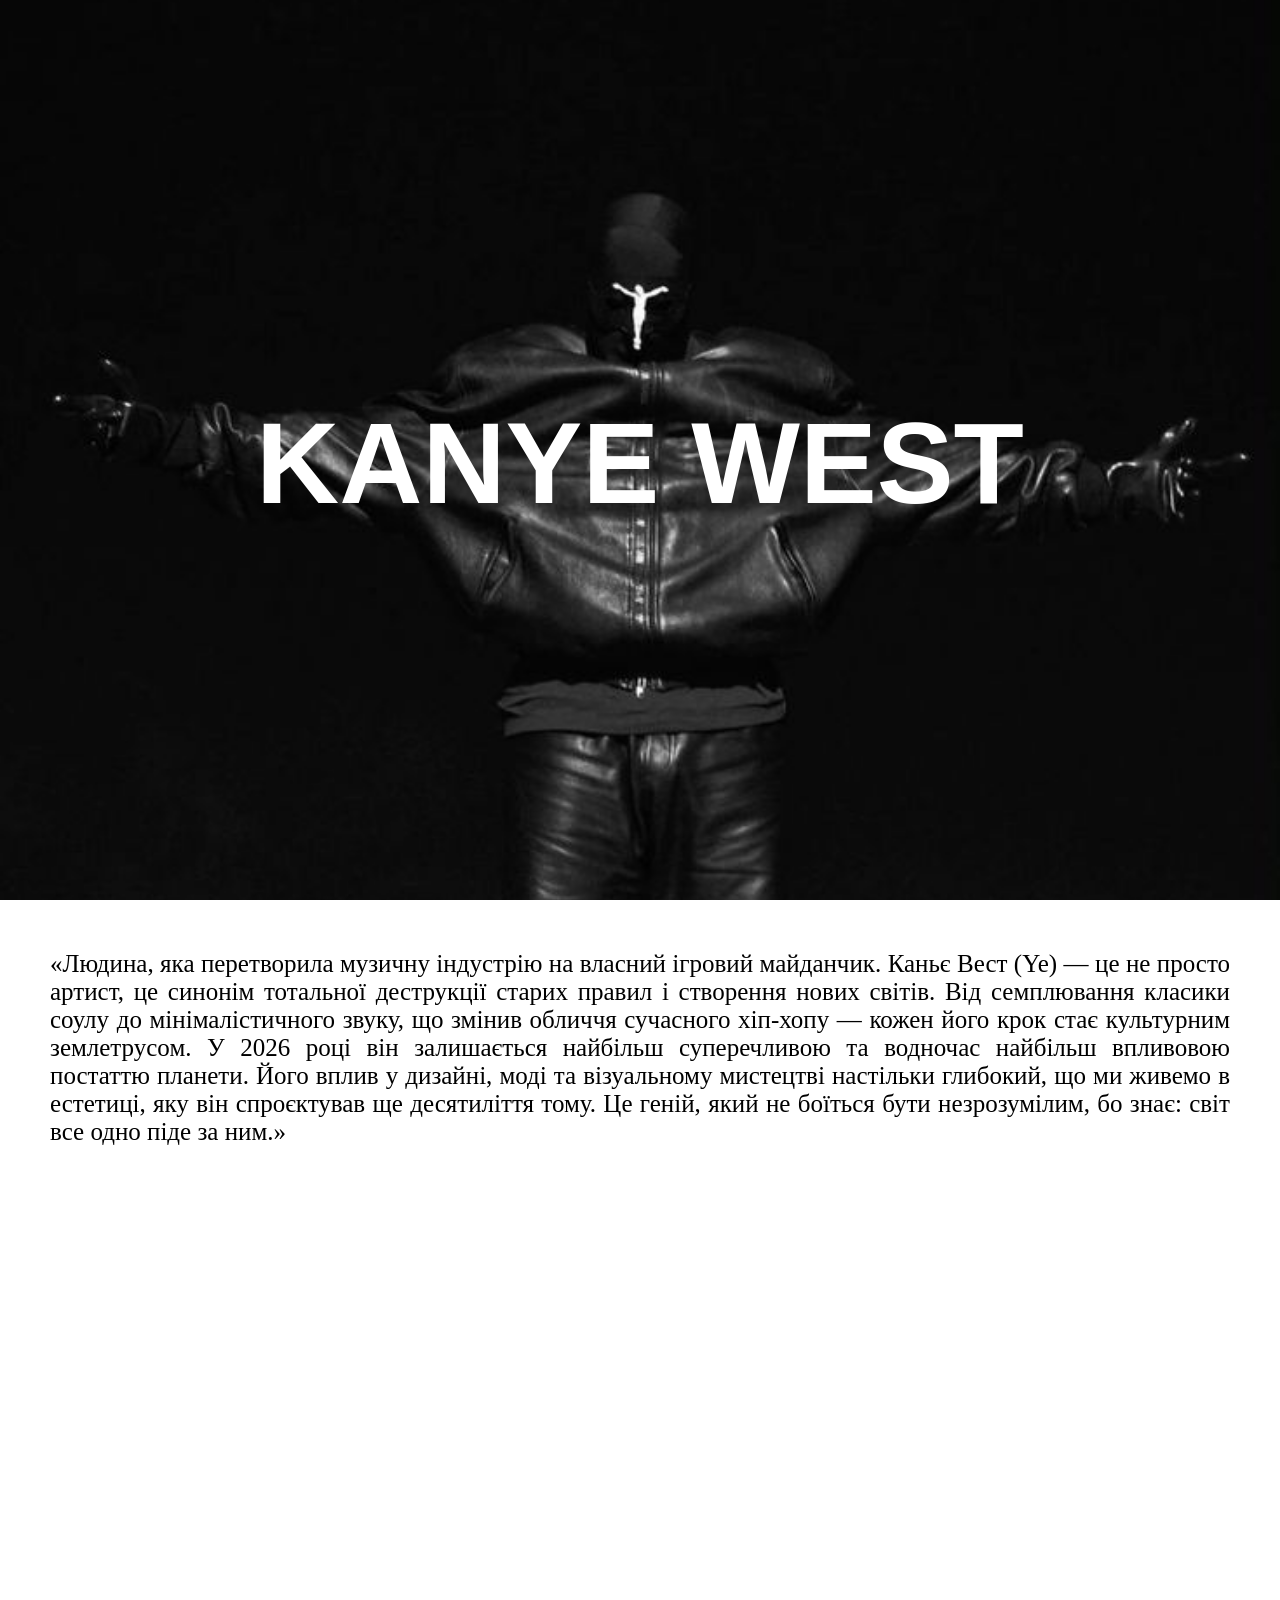
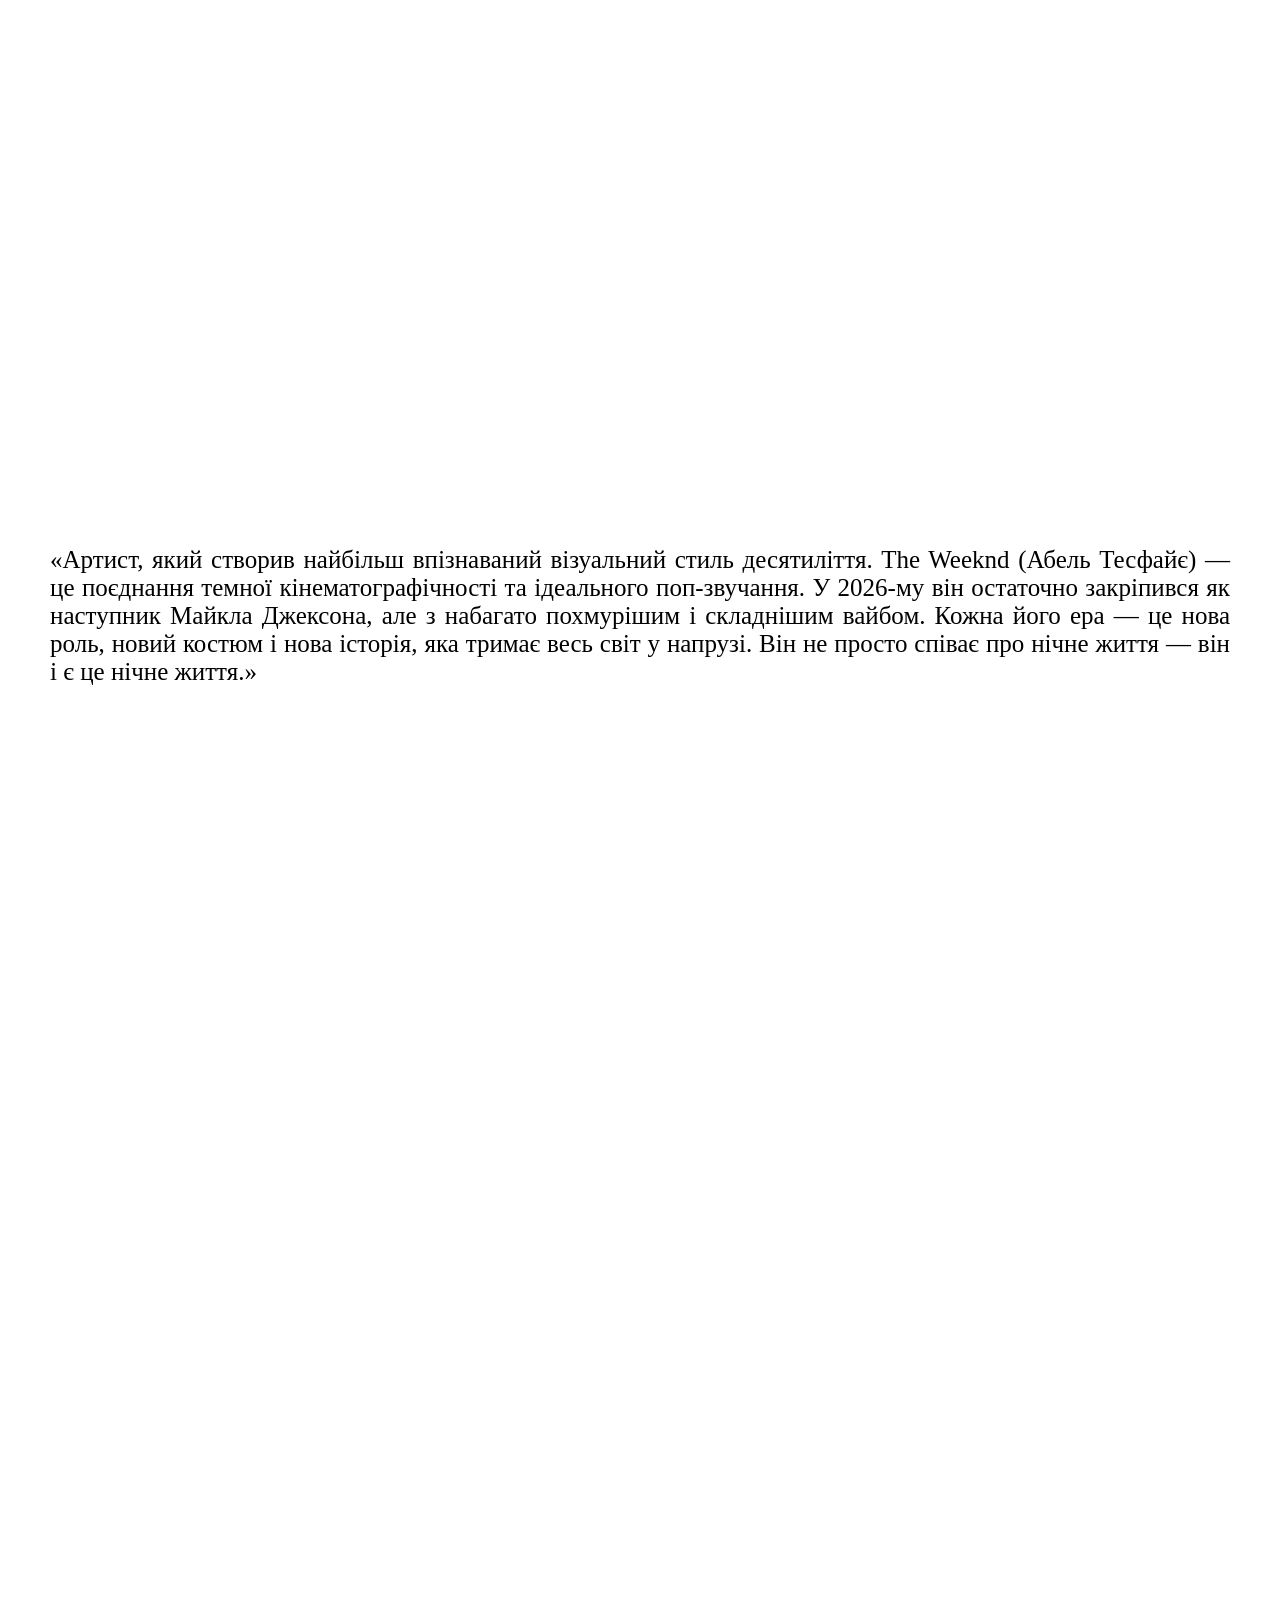
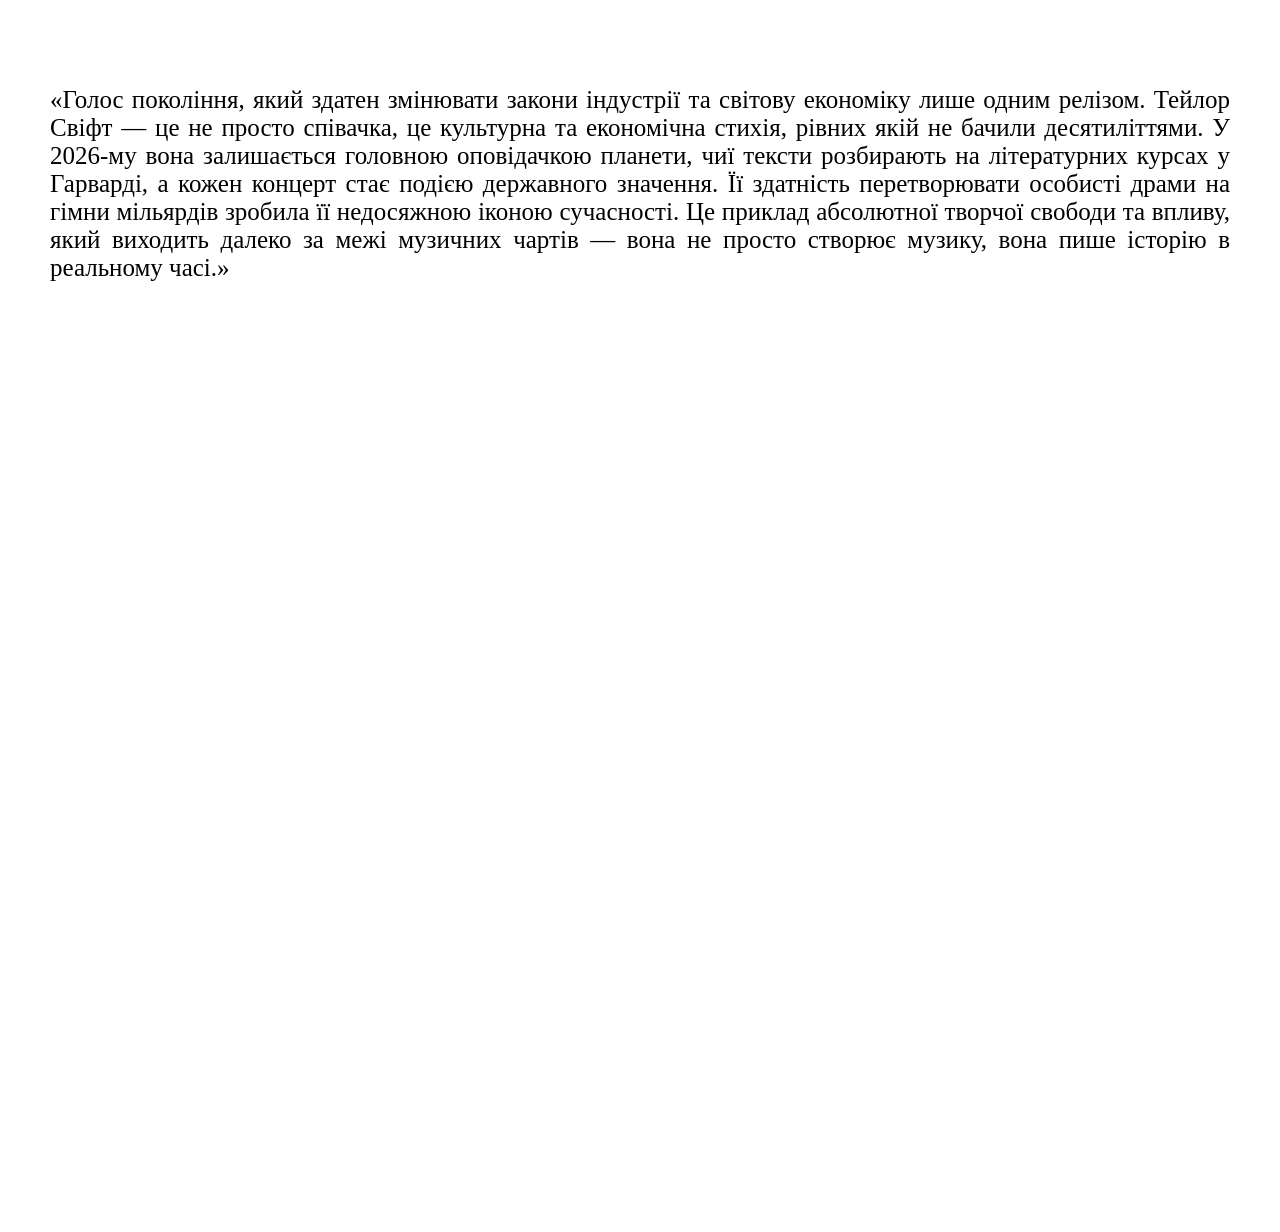
<file: artist.html>
<!DOCTYPE html>
<html lang="en">
<head>
    <meta charset="UTF-8">
    <meta name="viewport" content="width=device-width, initial-scale=1.0">
    <title>Artists</title>
    <link rel="stylesheet" href="style.css">
    <link rel="shortcut icon" href="pictures/favicon.jpg">
</head>
<body>
    <section class="bg parallax1">
        <h1 class="artist__h1">
            KANYE WEST
        </h1>
    </section>
    <section class="Text">
        <p class="artist__p">«Людина, яка перетворила музичну індустрію на власний ігровий майданчик. Каньє Вест (Ye) — це не просто артист, це синонім тотальної деструкції старих правил і створення нових світів. Від семплювання класики соулу до мінімалістичного звуку, що змінив обличчя сучасного хіп-хопу — кожен його крок стає культурним землетрусом. У 2026 році він залишається найбільш суперечливою та водночас найбільш впливовою постаттю планети. Його вплив у дизайні, моді та візуальному мистецтві настільки глибокий, що ми живемо в естетиці, яку він спроєктував ще десятиліття тому. Це геній, який не боїться бути незрозумілим, бо знає: світ все одно піде за ним.»</p>
    </section>
    <section class="bg parallax2">
        <h1 class="artist__h1">
            THE WEEKND
        </h1>
    </section>
    <section class="Text">
        <p class="artist__p">«Артист, який створив найбільш впізнаваний візуальний стиль десятиліття. The Weeknd (Абель Тесфайє) — це поєднання темної кінематографічності та ідеального поп-звучання. У 2026-му він остаточно закріпився як наступник Майкла Джексона, але з набагато похмурішим і складнішим вайбом. Кожна його ера — це нова роль, новий костюм і нова історія, яка тримає весь світ у напрузі. Він не просто співає про нічне життя — він і є це нічне життя.»</p>
    </section>
    <section class="bg parallax3">
        <h1 class="artist__h1" >
            TAYLORSWIFT
        </h1>
    </section>
    <section class="Text">
        <p class="artist__p">«Голос покоління, який здатен змінювати закони індустрії та світову економіку лише одним релізом. Тейлор Свіфт — це не просто співачка, це культурна та економічна стихія, рівних якій не бачили десятиліттями. У 2026-му вона залишається головною оповідачкою планети, чиї тексти розбирають на літературних курсах у Гарварді, а кожен концерт стає подією державного значення. Її здатність перетворювати особисті драми на гімни мільярдів зробила її недосяжною іконою сучасності. Це приклад абсолютної творчої свободи та впливу, який виходить далеко за межі музичних чартів — вона не просто створює музику, вона пише історію в реальному часі.»</p>
    </section>
    <section class="bg parallax4">
        <h1 class="artist__h1">
            Музика — це мова, яку розуміє кожен.
        </h1>
    </section>        
    </body>
</html>
</file>
<file: style.css>
:root {
    --white: #fff;
    --gray: #808080;
    --blue: #00bfff
}

* {
    margin: 0;
    padding: 0;
    box-sizing: border-box;
}

.body__background1 {
    background-color: black;
    background-image: url(/pictures/3738-5c7ca81b2faf06d3d7cb0e5a130b56b6.png);
    background-repeat: no-repeat;
    background-size: cover;
    background-position: center;
    max-width: auto;
    min-height: 100vh;
    width: 100%;
    box-sizing:border-box;
}
/*
@media (min-width: 767px) {
    .body__background1 {

        background-size: 100%;
        background-position: center;
    }
}
*/
.header {
    padding: 3vw
}

.header__container {
    max-width: 100%;
    margin: auto;
}

.header__nav {
    display: flex;
    justify-content: space-between;
    align-items: center; 
    flex-wrap: wrap;
    flex-direction: column;
}

.header__list-item {
    display: flex;
    list-style: none;
    gap: 10vw;
}

.header__list-link {
    text-decoration: none;
    color: white;
    font-size: 4vw;
    font-weight: 800;
    font-family: 'Arial', sans-serif;
    color: var(--gray);
    transition: color 0.3s;
}

.header__list-link.active {
    color: var(--white);
    border-bottom: 2px solid var(--white);
    padding-bottom: 2px;
}

.header__list-link:hover {
    color: var(--white);
}

.hero__container {
    place-content: center;
}

.hero__text {
    text-align: center;
    color: var(--white);
    font-size: 8vw;
    font-weight: 800;
    font-family: 'Arial', sans-serif;
    margin-top: 6vw;
    margin-bottom: 18vw;
}

@media (max-width: 2559px) {
    .hero__text {
        font-size: 8vw;
        text-align: center;
        margin-bottom: 16vw;
        margin-top: 6vw;
    }
}

@media (max-width: 1439px) {
    .hero__text {
        font-size: 8vw;
        text-align: center;
        margin-bottom: 18vw;
        margin-top: 12vw;
    }
}

@media (max-width: 1023px) {
    .hero__text {
        font-size: 8vw;
        text-align: center;
        margin-bottom: 30vw;
        margin-top: 16vw;
    }
}

@media (max-width: 767px) {
    .hero__text {
        font-size: 16vw;
        text-align: center;
        margin-bottom: 28vw;
        margin-top: 39vw;
    }
}

@media (max-width: 424px) {
    .hero__text {
        font-size: 16vw;
        text-align: center;
        margin-bottom: 45svw;
        margin-top: 39vw;
    }
}

@media (max-width: 374px) {
    .hero__text {
        font-size: 16vw;
        text-align: center;
        margin-bottom: 71vw;
        margin-top: 39vw;
    }
}

.hero__p {
    color: var(--white);
    font-size: 2vw;
    font-weight: 400;
    font-family: 'Arial', sans-serif;
    text-align: center;
    margin-bottom: 20px;
}

@media(max-width: 767px) {
    .hero__p {
        font-size: 4svw;
    }
}

table, td, th {  
  text-align: left;
  color: var(--white);
  margin-top: 5vw;
}

table {
    border-collapse: collapse;
    width: 100%;
    table-layout: fixed;
    word-wrap: break-word;
    width: 100%;
    display: none;
}

@media (min-width: 768px) {
    table {
        display: block;
    }
}

td {
    padding: 3vw;
    text-align: justify;
    font-size: 2vw;
}
th {
  text-align: center;
  font-size: 4vw;
}

.button__0 {
    background-color: white; 
    color: black; 
    padding: 20px 20px; 
    border: none; 
    border-radius: 20px; 
    cursor: pointer;
    font-weight: 700;
    font-size: 20px;
    display: block;
    margin: 0 auto;
    text-decoration: none;   
}


.pop__h1, .rap__h1, .rock__p1 {
    text-align: center;
    color: var(--white);
    font-size: 80px;
    font-weight: 800;
    font-family: 'Arial', sans-serif;

}   

@media(max-width: 1023px) {
    .pop__h1, .rap__h1, .rock__p1 {
        text-align: center;
        color: var(--white);
        font-size: 16vw;
        font-weight: 800;
        font-family: 'Arial', sans-serif;
    }   
}

.pop__p1, .rap__p1, .rock__p1 {
    text-align: center;
    font-size: 50px;
    padding-top: 20px;
    padding-bottom: 20px;
    background-color: white;
}

@media(max-width: 1023px) {
    .pop__p1, .rap__p1, .rock__p1 {
        font-size: 8vw;
        padding-top: 20px;
        padding-bottom: 20px;
        background-color: white;
    }   
}

.pop__background {
    background-color: cadetblue;
}
.pop__nav {
    display: flex;
    flex-direction: column;
    justify-content: center;
    align-items: center; 
}
.pop__h2 {
    text-align: center;
    font-size: 50px;
    padding-top: 20px;
    padding-bottom: 20px;
    margin: auto;
    padding-left: 150px;
    padding-right: 150px;
    color: white     
}

.pop__p2 {
    text-align: justify;
    font-size: 30px;
    padding-top: 20px;
    padding-bottom: 20px;
    margin: auto;
    padding-left: 150px;
    padding-right: 150px;
}
audio {
    display: block;
    margin: 20px auto;
    
}
.rap__background {
    background-color:red;
}

.rock__background {
    background-color: black;
}

.index__rock {
    text-align: justify;
    font-size: 6vw;
    padding: 5vw;
    color: white;
}   

@media (min-width: 767px) {
    .index__rock {
        text-align: center;
        text-align: justify;
        font-size: 2vw;
    }
}

.image__container {
    display: flex;
    align-items: center;
    justify-content: space-between; 
    padding: 3vw;
}

.image__container1 {
    display: flex;
    align-items: center;
    justify-content: space-between; 
    flex-direction: row-reverse;
    padding: 3vw;
}

@media(max-width: 768px){
    .image__container, .image__container1 ,.pop__container {
        display: flex;
        align-items: center;
        justify-content: space-between; 
        flex-direction: column;
        padding: 3vw;

    }
}

.index__images {
    display: flex;
    width: 55vw;
    height: auto;
}

.index__rap {
    text-align: justify;
    font-size: 6vw;
    padding: 5vw;
    color: white;
}

@media (min-width: 767px) {
    .index__rap {
        text-align: center;
        text-align: justify;
        font-size: 2vw;
    }
}

.index__images1 {
    width: 55vw;
    height: 50vw;
}

@media(max-width: 768px) {
    .index__images1 {
        width: 55vw;
        height: auto;
    }
}

.index__pop {
    text-align: justify;
    font-size: 6vw;
    padding: 5vw;
    color: white;
}

@media (min-width: 767px) {
    .index__pop {
        text-align: center;
        text-align: justify;
        font-size: 2vw;
    }
}

.index__images2 {
    width: 55vw;
    height: auto;
}

.pop__container {
    display: flex;
    align-items: center;
    justify-content: space-between; 
    padding: 3vw; 
}

.button__1 {
    background-color: white; 
    color: black;
    padding: 2vw 2vw; 
    border: none; 
    border-radius: 2vw;
    cursor: pointer;
    font-size: 2vw;
    font-weight: 700;
    display: block;
    margin: 0 auto;
}

@media(max-width: 768px) {
    .button__1 {
        background-color: white; 
        color: black;
        padding: 3vw 3vw; 
        border: none; 
        border-radius: 2vw;
        cursor: pointer;
        font-size: 4vw;
        font-weight: 700;
        display: block;
        margin-bottom: 3vw;
    }
}

.artist__h1 {
    text-align: center;
    color: white;
    font-size: 9vw;
    font-weight: 800;
    font-family: 'Arial', sans-serif;
    margin-top: 2vw; 
}

.floating__button {
    background-color: white;
    border: none;
    border-radius: 50%; 
    width: 6vw;
    height: 6vw;
    cursor: pointer;
    position: fixed;
    top: 2vw;
    right: 2vw;
    display: flex;
    justify-content: center;
    align-items: center;
    box-shadow: 0 4px 10px rgba(255, 255, 255, 0.2);
    transition: transform 0.2s;
    padding: 0; 
    background-size: cover;
}

.button__icon {
    width: 3vw;
    height: 3vw;
    object-fit: contain;
}

.floating__button:hover {
    transform: scale(1.1); 
    background-color: #f0f0f0;
}

.artists__p {
    text-align: center;
    font-size: 30px;
    padding-top: 20px;
    padding-bottom: 20px;
    margin: auto;
    padding-left: 150px;
    padding-right: 150px;
}

.wrapper {
    position: fixed;
    top: 50%;
    left: 50%;
    transform: translate(-50%, -50%) scale(0); 
    width: 450px;
    height: 500px;
    background: transparent;
    border: 2px solid white;
    border-radius: 20px;
    backdrop-filter: blur(20px);
    box-shadow: 0 0 30px rgba(255, 255, 255, 0.5);
    display: flex;
    align-items: center;
    justify-content: center;
    overflow: hidden;
    transition: transform .5s ease;
    z-index: 1000;
}
@media (max-width: 374px) {
    .wrapper {
    width: 75vw;
    height: 95vw;
    }
}

@media (max-width: 1023px) {
    .wrapper {
    width: 55vw;
    height: 55  vw;
    }
}


@media(max-width: 767px) {
    .wrapper {
        width: 70vw;
        height: 75vw;
    }
}

@media(max-width: 424px) {
    .wrapper {
        width: 75vw;
        height: 80vw;
    }
}

.wrapper.open {
    transform: translate(-50%, -50%) scale(1);
}

.wrapper .form-box {
    width: 83%;
    padding: 30px;
}

@media(max-width: 1023px){
    .wrapper .form-box{
        width: auto;
        height: auto;
    }    
}

.wrapper .form-box.login {
    transition: transform .18s ease;
    transform: translateX(0); 
}

.wrapper.active .form-box.login {
    transition: none;
    transform: translateX(-400px); 
}

.wrapper .form-box.register {
    position: absolute;
    transform: translateX(400px); 
    transition: none;
}

.wrapper.active .form-box.register {
    transition: transform .18s ease;
    transform: translateX(0); 
}


.form-box h2 {
    font-size: 40px;
    color: white;
    text-align: center;
}


@media(max-width: 1023px) {
    .form-box h2 {
        font-size: 9vw;
        color: white;
        text-align: center;
    }
}

.input-box {
    position: relative;
    width: 320px;
    margin: 20px 0;
    justify-content: center;
}


@media(max-width: 767px) {
    .input-box {
        position: relative;
        width: 56vw;
        margin: 10px;
        justify-content: center;
    }
}


@media(max-width: 424px) {
    .input-box {
        position: relative;
        width: 56vw;
        margin: 10px;
        justify-content: center;
    }
}

.input-box label {
    position: absolute;
    top: 50%;
    left: 5px;
    transform: translateY(-50%);
    font-size:  1em;
    color: white;
    pointer-events: none;
    transition: 0.5s;
}

.input-box input:focus ~ label,
.input-box input:valid ~ label {
    top: -1px;
    font-size: 0.8em;
    color: white;
}

.input-box input {
    width: 100%;
    height: 40px;
    background: transparent;
    border: none;
    outline: none;
    border-bottom: 2px solid white;
}

.input-box .icon {
    position: absolute;
    right: 8px;
    font-size: 1.2em;
    line-height: 45px;
    color: white;
}

.remember-fogrot {
    font-size: .9em;
    color: white;
    display: flex;
    justify-content: space-between;
    margin: -15px 0 15px;
    font-weight: 500;
    margin-top: 10px; 
}

@media(max-width: 1023px){
    .remember-fogrot {
        font-size: .8em;
        color: white;
        display: flex;
        justify-content: space-between;
        margin: -15px 0 15px;
        font-weight: 500;
        margin-top: 1px; 
    }
}

.remember-fogrot label input {
    accent-color: white;
    margin-right: 3px;
}

.remember-fogrot a {
    color: var(--white);
    text-decoration: none;
    transition: color 0.3s;
}

.remember-fogrot a:hover {
    color: var(--white);
    text-decoration: underline;
}

.btn {
    width: 100%;
    height: 45px;
    background: white;
    border: none;
    outline: none;
    border-radius: 6px;
    cursor: pointer;
    font-size: 1em;
    color: black;
    font-weight: 500;
    margin-top: 20px;
}

@media(max-width: 1023px) {
    .btn {
        width: 100%;
        height: 9.5vw;
        background: white;
        border: none;
        outline: none;
        border-radius: 6px;
        cursor: pointer;
        font-size: 1em;
        color: black;
        font-weight: 500;
        margin-top: 2px;
    }
}

@media(max-width: 767px) {
    .btn {
        width: 100%;
        height: 9.5vw;
        background: white;
        border: none;
        outline: none;
        border-radius: 6px;
        cursor: pointer;
        font-size: 1em;
        color: black;
        font-weight: 500;
        margin-top: 2px;
    }
}

.btn-login {
    position: absolute;
    gap: 8px; 
    right: 8px;
    top: 10px;
    cursor: pointer;
}

.login-register {
    font-size: .9em;
    color: white;
    text-align: center;
    font-weight: 500;
    margin: 25px 0 10px;
}

@media(max-width: 1023px) {
    .login-register {
        font-size: .9em;
        color: white;
        text-align: center;
        font-weight: 500;
        margin: 2px;
    }
}

.login-register p a {
    color: var(--white);
    text-decoration: none;
    transition: color 0.3s;
}

.login-register p a:hover {
    color: var(--white);
    text-decoration: underline;
}

.close-circle-outline {
    font-size: 2em;
    cursor: pointer;
    background: none;
}

.close__button {
    position: fixed;
    top: 10px;
    right: 10px;
    font-size: 2em;
    cursor: pointer;
    background: none;
    color: white;
    z-index: 1001;
    border: none;
}


.parallax {
    background-image: url(/pictures/ye.png);
    height: 100%; 
    
    background-attachment: fixed;
    background-position: center;
    background-repeat: no-repeat;
    background-size: cover;

    display: flex;
    justify-content: center;
    align-items: center;
    text-align: center;
}

body, html {
  height: 100%;
}

.bg {
    display: grid;
    place-content: center;
    width: 100%;
    min-height: 100vh;
    background-position: center;
    background-size: cover;
    background-attachment: fixed;
    background-repeat: no-repeat;
}

.artist__p {
    font-size: 25px;
    padding: 50px;
    text-align: justify;
    font-family:Georgia, 'Times New Roman', Times, serif;
}

@media(max-width: 1023px) {    
    .artist__p {
        font-size: 15px;
        padding: 25px;
        text-align: justify;
        font-family:Georgia, 'Times New Roman', Times, serif;
    }
}


.parallax1 {
    background-image: url(/pictures/ye.jpg);
}

.parallax2 {
    background-image: url(/pictures/TheWeeknd.jpg);
}

.parallax3 {
    background-image: url(/pictures/TaylorSwift.png);
}

.parallax4 {
    background-image: url(/pictures/scene.png);
}

.artist__bag {
    position: fixed;
}

.reginput {
    color: white;
    font-weight: 700;
}
</file>
